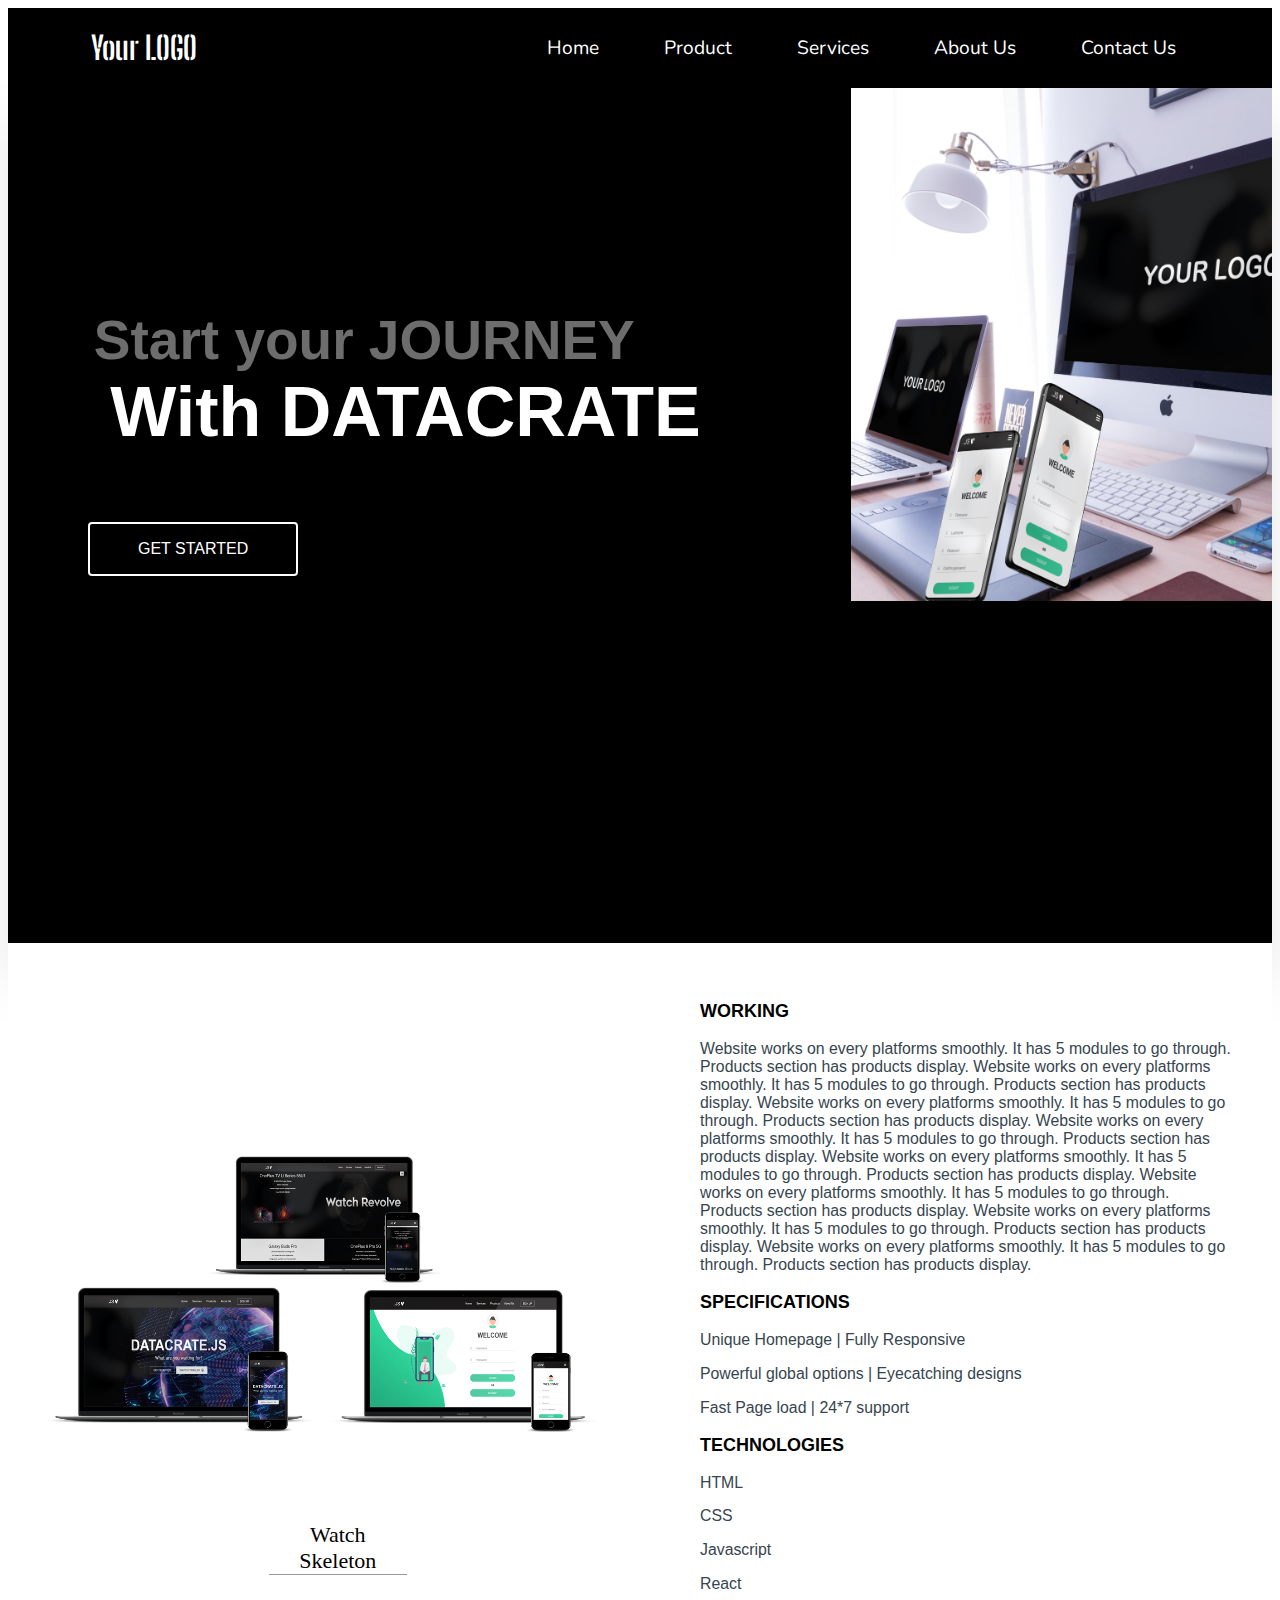
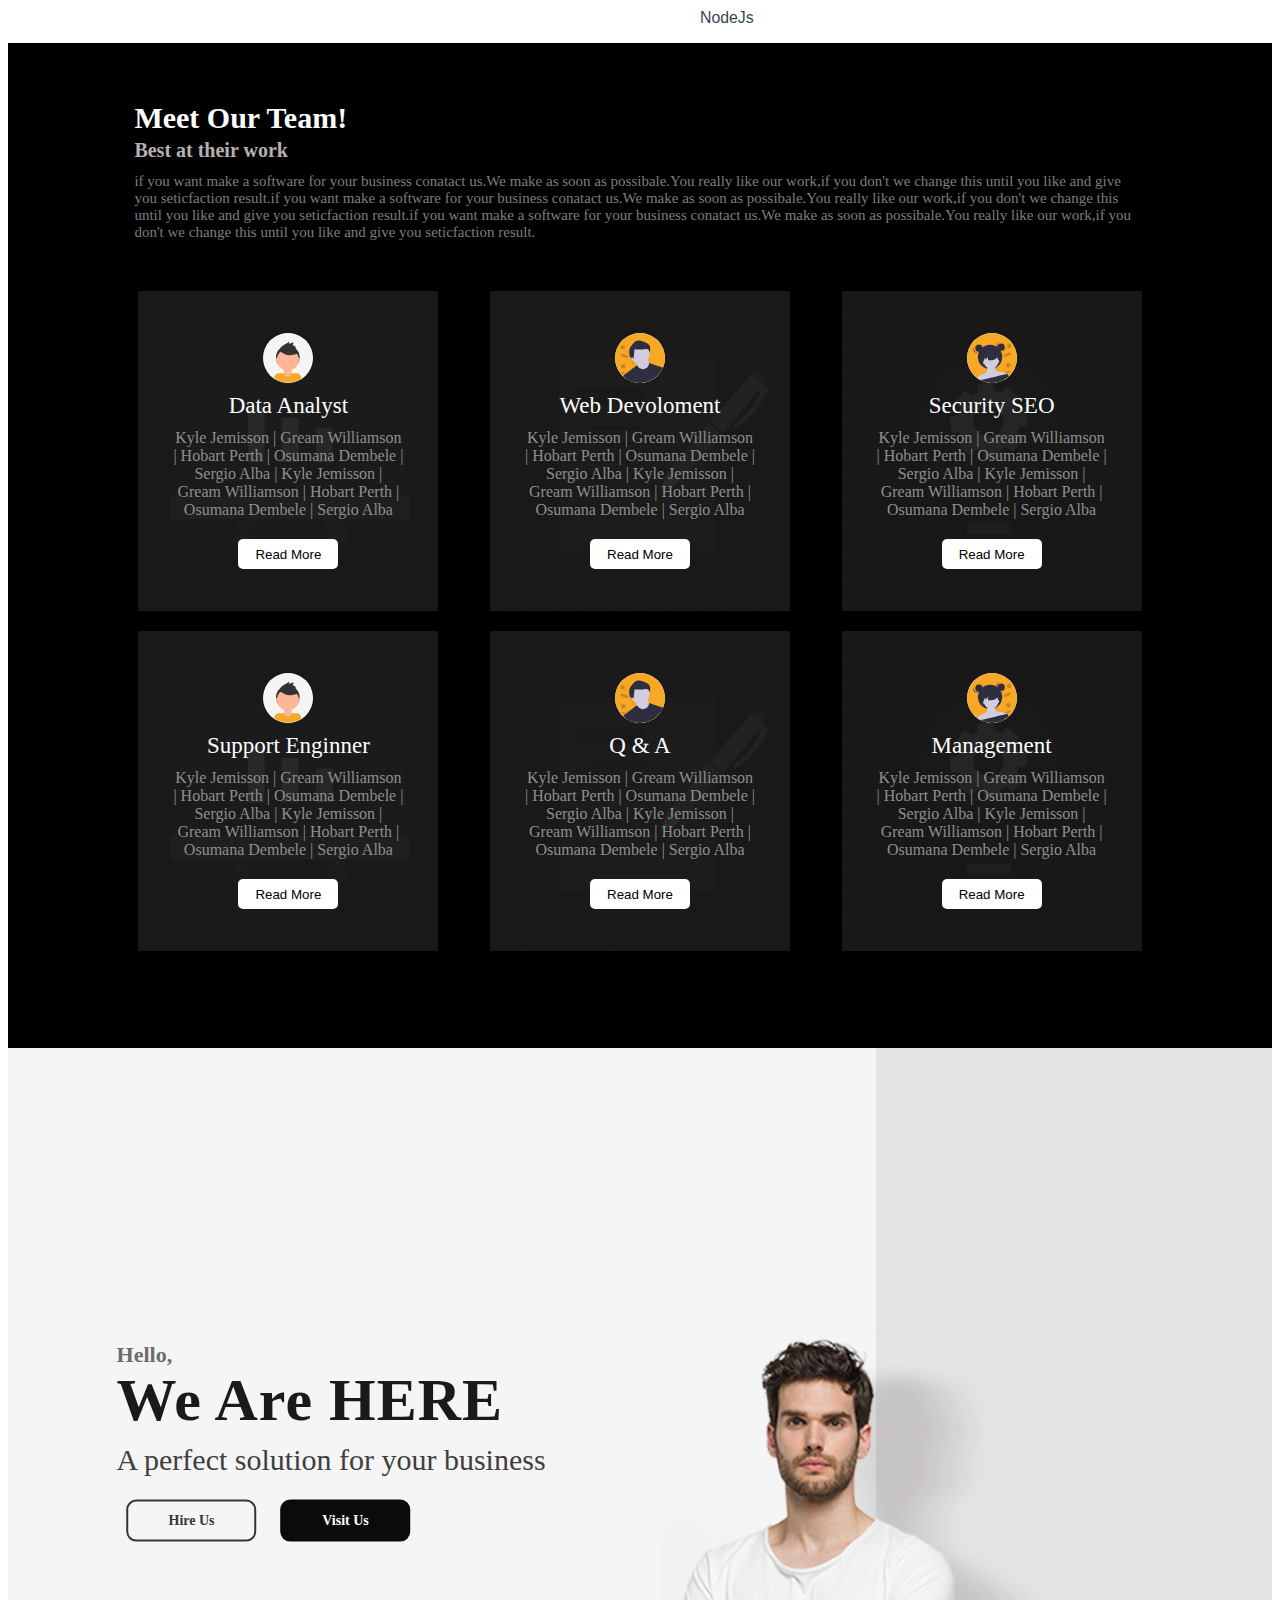
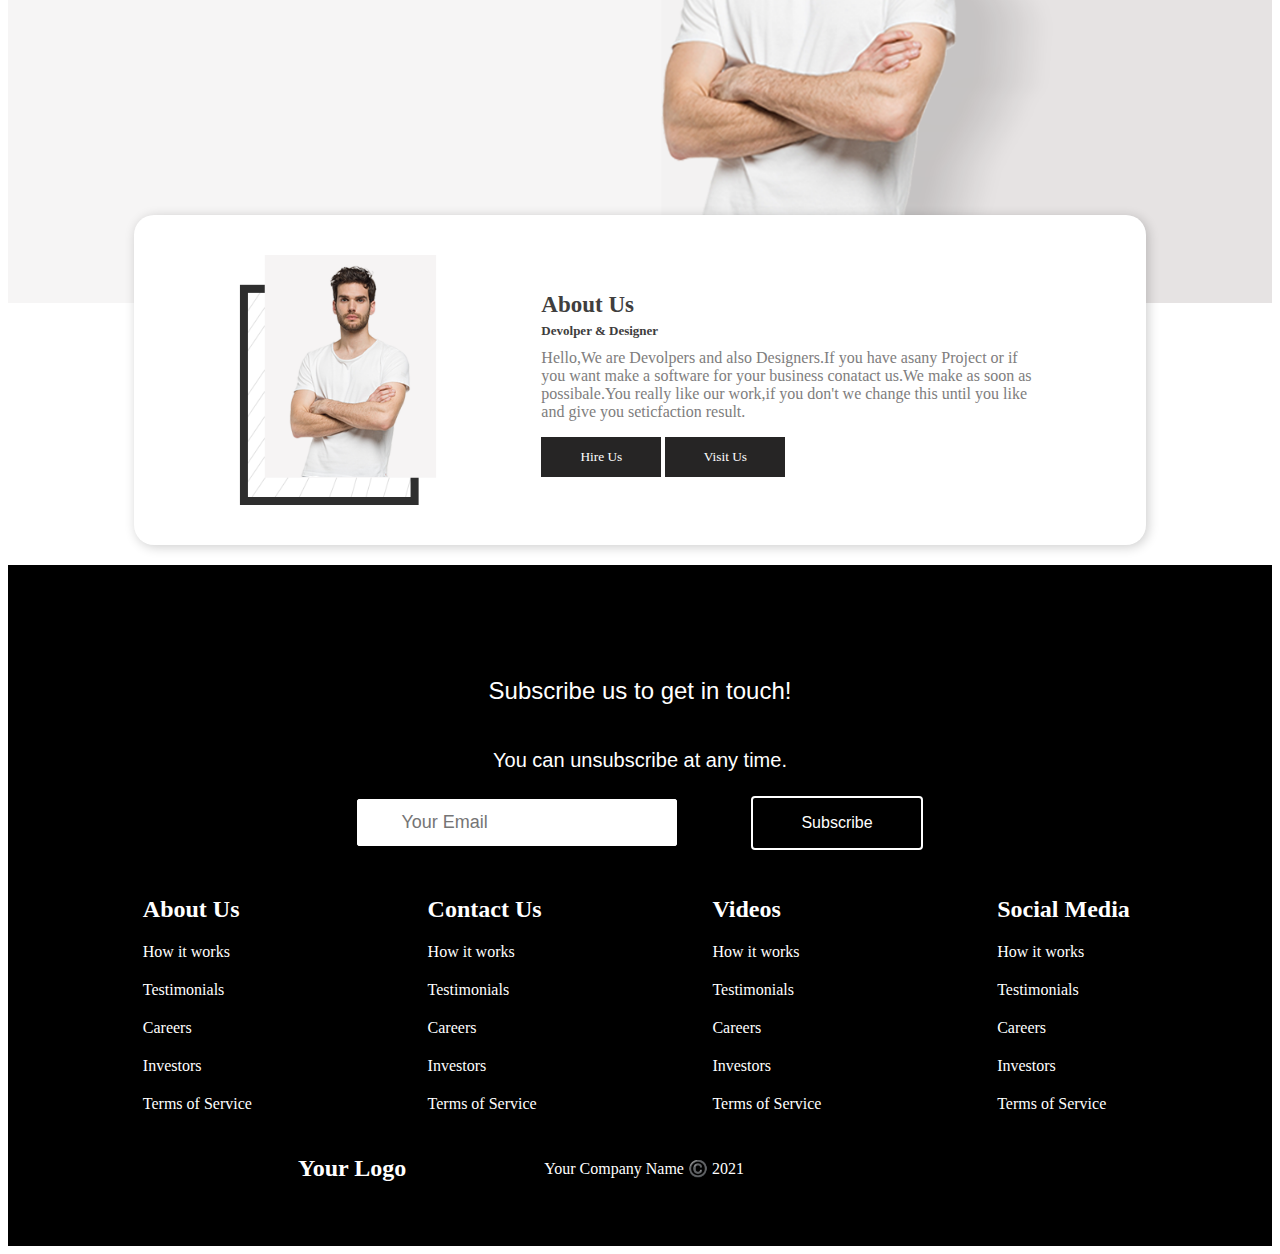
<file: index.html>
<!DOCTYPE html>
<html>

<head>
    <title>home</title>
    <link href="style.css" rel="stylesheet">
    <link rel="stylesheet" href="https://use.fontawesome.com/releases/v5.15.3/css/all.css"integrity="sha384-SZXxX4whJ79/gErwcOYf+zWLeJdY/qpuqC4cAa9rOGUstPomtqpuNWT9wdPEn2fk" crossorigin="anonymous">
    <link href="https://fonts.googleapis.com/css2?family=Nunito&display=swap" rel="stylesheet">
    <link rel="preconnect" href="https://fonts.googleapis.com">
    <link rel="preconnect" href="https://fonts.gstatic.com" crossorigin>
    <link href="https://fonts.googleapis.com/css2?family=Big+Shoulders+Stencil+Display&display=swap" rel="stylesheet">
    <link href="https://fonts.googleapis.com/css2?family=Big+Shoulders+Stencil+Display:wght@900&display=swap" rel="stylesheet">
</head>

<body>
    <!--navigation------------------------->
    <div class="nav-container">
        <nav class="navbar">
            <h1 id="navbar-logo">Your LOGO</h1>
            <ul class="nav-menu">
                <li><a href="#home" class="nav-links">Home</a></li>
                <li><a href="#product" class="nav-links">Product</a></li>
                <li><a href="#service" class="nav-links">Services</a></li>
                <li><a href="#about" class="nav-links">About Us</a></li>
                <li><a href="#footer" class="nav-links">Contact Us</a></li>
            </ul>
        </nav>
    </div>

    <!--home section-------------->

    <div class="homebox" id="home">
        <div class="homeitem">
            <p>Start your JOURNEY</p>
            <p>With DATACRATE</p>
            <button type="button" class="start_btn">GET STARTED</button>
        </div>
        <div class="boxitem">
            <div class="white">
                <img src="image/homeimg.jpg" alt="Your Logo" />
            </div>
        </div>
    </div>

    <!----products section--------->
    <div class="block" id="product">
        <div class="left_side">
            <img src="image/productsfinal.png" alt="products" class="pro" />

            <!---You can navigate to skeleton(structure) of given website by clicking the below button------->

            <div class="ske-link-box">
                <a href="skeleton.html" style="color: black;text-decoration: none;">Watch Skeleton</a>
            </div>
           
            <!--- you can make image like given here from "www.mockuper.net"------->

        </div>
        <div class="right_side">
            <p>WORKING</p>
            <p>Website works on every platforms smoothly. It has 5 modules to go through. Products section has products
                display. Website works on every platforms smoothly. It has 5 modules to go through. Products section has
                products display. Website works on every platforms smoothly. It has 5 modules to go through. Products
                section has products display. Website works on every platforms smoothly. It has 5 modules to go through.
                Products section has products display. Website works on every platforms smoothly. It has 5 modules to go
                through. Products section has products display. Website works on every platforms smoothly. It has 5
                modules to go through. Products section has products display. Website works on every platforms smoothly.
                It has 5 modules to go through. Products section has products display. Website works on every platforms
                smoothly. It has 5 modules to go through. Products section has products display. </p>
            <p>SPECIFICATIONS</p>
            <p>Unique Homepage | Fully Responsive</p>
            <p>Powerful global options | Eyecatching designs</p>
            <p>Fast Page load | 24*7 support</p>
            <p>TECHNOLOGIES</p>
            <p>HTML</p>
            <p>CSS</p>
            <p>Javascript</p>
            <p>React</p>
            <p>NodeJs</p>
        </div>
    </div>

    <!---service section--------->

    <div class="aboutservices" id="service">
        <div class="services-text ">
            <p>Meet Our Team!</p>
            <p>Best at their work</p>
            <p>if you want make a software for your business conatact us.We make as soon as possibale.You really like
                our work,if you don't we change this until you like and give you seticfaction result.if you want make a
                software for your business conatact us.We make as soon as possibale.You really like our work,if you
                don't we change this until you like and give you seticfaction result.if you want make a software for
                your business conatact us.We make as soon as possibale.You really like our work,if you don't we change
                this until you like and give you seticfaction result.</p>
        </div>
        <div class="box-container">

            <div class="box-1">
                <span><img src="image/yavatar.svg" /></span>
                <!--- you can get this kind of illustration images from "www.undraw.co"------>

                <p class="heading">Data Analyst</p>
                <p class="details">Kyle Jemisson | Gream Williamson | Hobart Perth | Osumana Dembele | Sergio Alba |
                    Kyle Jemisson | Gream Williamson | Hobart Perth | Osumana Dembele | Sergio Alba</p>
                <button>Read More</button>
            </div>

            <div class="box-2">
                <span><img src="image/maleavt.svg" /></span>
                <p class="heading">Web Devoloment</p>
                <p class="details">Kyle Jemisson | Gream Williamson | Hobart Perth | Osumana Dembele | Sergio Alba |
                    Kyle Jemisson | Gream Williamson | Hobart Perth | Osumana Dembele | Sergio Alba</p>
                <button>Read More</button>
            </div>

            <div class="box-3">
                <span><img src="image/feavt.svg" /></span>
                <p class="heading">Security SEO</p>
                <p class="details">Kyle Jemisson | Gream Williamson | Hobart Perth | Osumana Dembele | Sergio Alba |
                    Kyle Jemisson | Gream Williamson | Hobart Perth | Osumana Dembele | Sergio Alba</p>
                <button>Read More</button>
            </div>
        </div>

        <div class="box-container2">

            <div class="box-1">
                <span><img src="image/yavatar.svg" /></span>
                <p class="heading">Support Enginner</p>
                <p class="details">Kyle Jemisson | Gream Williamson | Hobart Perth | Osumana Dembele | Sergio Alba |
                    Kyle Jemisson | Gream Williamson | Hobart Perth | Osumana Dembele | Sergio Alba</p>
                <button>Read More</button>
            </div>

            <div class="box-2">
                <span><img src="image/maleavt.svg" /></span>
                <p class="heading">Q & A</p>
                <p class="details">Kyle Jemisson | Gream Williamson | Hobart Perth | Osumana Dembele | Sergio Alba |
                    Kyle Jemisson | Gream Williamson | Hobart Perth | Osumana Dembele | Sergio Alba</p>
                <button>Read More</button>
            </div>

            <div class="box-3">
                <span><img src="image/feavt.svg" /></span>
                <p class="heading">Management</p>
                <p class="details">Kyle Jemisson | Gream Williamson | Hobart Perth | Osumana Dembele | Sergio Alba |
                    Kyle Jemisson | Gream Williamson | Hobart Perth | Osumana Dembele | Sergio Alba</p>
                <button>Read More</button>
            </div>
        </div>
    </div>

    <!----about us section------------>

    <div class='aboutsec' id="about">
        <div class="text-container">
            <p>Hello,</p>
            <p>We Are HERE</p>
            <p>A perfect solution for your business</p>
            <button class="hire-btn">Hire Us</button>
            <button class="down-cv">Visit Us</button>
        </div>
        <img alt="model" class="model" src="image/model.png"></img>
    </div>
    <div class="about-container">

        <img src="image/about-img.png" />

        <div class="about-text">
            <p>About Us</p>
            <p>Devolper & Designer</p>
            <p>Hello,We are Devolpers and also Designers.If you have asany Project or if you want make a software for
                your business conatact us.We make as soon as possibale.You really like our work,if you don't we change
                this until you like and give you seticfaction result.</p>
            <button>Hire Us</button>
            <button>Visit Us</button>
        </div>
    </div>

    <!----- footer section-------->

    <div class='footer-container' id="footer">
        <section class='footer-subscription'>
            <p class='footer-subscription-heading'>
                Subscribe us to get in touch!
            </p>
            <p class='footer-subscription-text'>
                You can unsubscribe at any time.
            </p>
            <div class='input-areas'>
                <form>
                    <input class='footer-input' name='email' type='email' placeholder='Your Email' />
                    <button class="start_btn">Subscribe</button>
                </form>
            </div>
        </section>
        <div class='footer-links'>
            <div class="footer-links-items">
                <h2>About Us</h2>
                <a href="#">How it works</a>
                <a href="#">Testimonials</a>
                <a href="#">Careers</a>
                <a href="#">Investors</a>
                <a href="#">Terms of Service</a>
            </div>
            <div class="footer-links-items">
                <h2>Contact Us</h2>
                <a href="#">How it works</a>
                <a href="#">Testimonials</a>
                <a href="#">Careers</a>
                <a href="#">Investors</a>
                <a href="#">Terms of Service</a>
            </div>
            <div class="footer-links-items">
                <h2>Videos</h2>
                <a href="#">How it works</a>
                <a href="#">Testimonials</a>
                <a href="#">Careers</a>
                <a href="#">Investors</a>
                <a href="#">Terms of Service</a>
            </div>
            <div class="footer-links-items">
                <h2>Social Media</h2>
                <a href="#">How it works</a>
                <a href="#">Testimonials</a>
                <a href="#">Careers</a>
                <a href="#">Investors</a>
                <a href="#">Terms of Service</a>
            </div>
        </div>

        <div class="social">
            <div class="social-wrap">
                <div class="media-link">
                    <h2>Your Logo</h2>
                </div>
                <div class="media-link">
                    <p>Your Company Name ©️ 2021</p>
                </div>
                <div class="media-link">
                    <div class="media-icon">
                        <div class="media-icon-wrap">
                            <a href="#"><i class="fab fa-github"></i></a>
                        </div>
                        <div class="media-icon-wrap">
                            <a href="#"><i class="fab fa-twitter"></i></a>
                        </div>
                        <div class="media-icon-wrap">
                            <a href="#"><i class="fab fa-linkedin"></i></a>
                        </div>
                    </div>
                </div>
            </div>
        </div>
    </div>
</body>

</html>
</file>
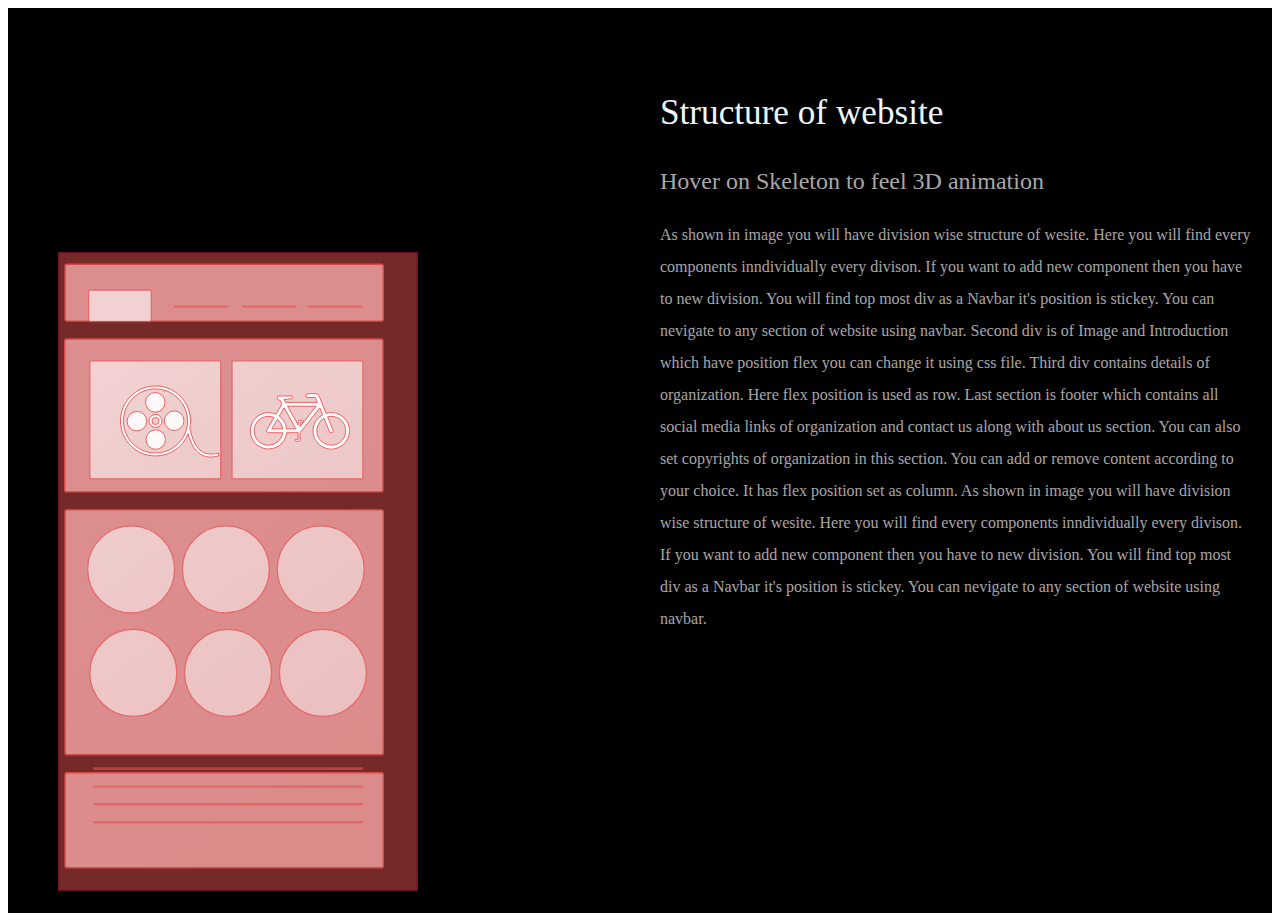
<file: skeleton.html>
<!DOCTYPE html>
<html>

<head>
    <title>Skeleton</title>
    <link rel="stylesheet" href="skeleton.css">
</head>

<body>

        <!---images for creating 3D animation of skeleton--------->

    <div class="skel-box">
        <div class="final__layers">
            <img src="image/mid.svg" alt="mid layer" class="mid">
            <img src="image/back.svg" alt="back layer" class="back">
            <img src="image/top.svg" alt="top layer" class="top">
            <img src="image/tippytop.svg" alt="tippy top layer" class="tippy">
            <img src="image/skimg.png" alt="skimg" class="skimg">
        </div>

            <!----Structure description------>
            
        <div class="final_text">
            <p>Structure of website</p>
            <p>Hover on Skeleton to feel 3D animation</p>
            <p>As shown in image you will have division wise structure of wesite. Here you will find every components
                inndividually every divison. If you want to add new component then you have to new division.
            You will find top most div as a Navbar it's position is stickey.
            You can nevigate to any section of website using navbar.
            Second div is of Image and Introduction which have position flex you can change it using css file.
            Third div contains details of organization. Here flex position is used as row.
            Last section is footer which contains all social media links of organization and contact us along with
                about us section. You can also set copyrights of organization in this section. You can add or remove
                content according to your choice. It has flex position set as column.
            As shown in image you will have division wise structure of wesite. Here you will find every components
                inndividually every divison. If you want to add new component then you have to new division.
            You will find top most div as a Navbar it's position is stickey.
            You can nevigate to any section of website using navbar.</p>  
        </div>
    </div>
</body>

</html>
</file>
<file: style.css>
*{
	scroll-behavior: smooth;
}

/*-------------navbar css --------------*/

.nav-container{
	width: 100%;
	background-color: #000000;
	box-sizing: border-box;
	font-family:'Nunito', sans-serif;
}
.navbar{
	display: grid;
	grid-template-columns: 0.2fr auto ;
	align-items: center;
	height: 80px;
	width: 90%;
	max-width: 1720px;
	margin: 0 auto;
}
#navbar-logo{
	color: #ffffff;
	justify-self: start;
	margin-left: 20px;
	cursor: pointer;
	font-family: 'Big Shoulders Stencil Display', cursive;
}
.nav-menu{
	display: grid;
	grid-template-columns: repeat(5,auto);
	list-style: none;
	text-align: center;
	width: 70%;
	justify-self: end;
}
.nav-links{
	color: #ffffff;
	font-size: 1.2rem;
	text-decoration: none;
}
.nav-links:hover{
	color: #ffd800;
	transition: all 0.2s ease-out;
}




/*-------------home section css --------------*/

.homebox{
    position: relative;
    width: 100%;
    height: 95vh;
    background: #000;
    display: grid;
    grid-template-columns: 2fr 1fr;
    box-shadow: 0 35px 55px rgba(0,0,0,0.1);
}

.homebox .homeitem{
    position: relative;
    background: #000;
    padding-left: 20px;
}

.homeitem p:nth-child(1){
    font-family: 'Gill Sans', 'Gill Sans MT', Calibri, 'Trebuchet MS', sans-serif;
    font-weight: bold;
    color: #6d6d6d;
    padding-left: 8%;
    padding-top: 20%;
    font-size: 55px;
    margin-bottom: 0px;
    
}

.homeitem p:nth-child(2){
    font-family: 'Gill Sans', 'Gill Sans MT', Calibri, 'Trebuchet MS', sans-serif;
    font-weight:900;
    color: #fff;
    padding-left: 10%;
    font-size: 70px;
    margin-top: 0px;
}

.start_btn{
    padding: 1rem 3rem;
    font-size: 1rem;
    border: 2px solid #fff;
    border-radius: 4px;
    outline: none;
    cursor: pointer;
    background: transparent;
    color: #fff;
    margin-left: 60px;
}

.homebox .boxitem{
    position: relative;
    background: #000;
    display: flex;
    flex-flow: row-reverse wrap;
}

.homebox .boxitem .white{
    width: 100%;
    height: 60%;
    background: #000000;
}

.homebox .boxitem .white img{
    position: absolute;
    top: 0;
    left: 0;
    width: 100%;
    height: 60%;
    object-fit: cover;
	transition: all 0.2s linear;
}
.homebox .boxitem .white img:hover{
	transform: scale(0.9);
}

/*-------------products section css --------------*/

.block
{
    position: relative;
    width: 100%;
    height: 700px;
    margin-top: 0px;
    background: #fff;
    display: grid;
    grid-template-columns: 2fr 2fr;
    overflow: hidden;
    
}
.block .left_side{
    position: relative;
    padding: 40px;
}

/* CSS for creating animation in "Watch Skeleton" button */

.block .left_side .ske-link-box{
	text-align: center;
	font-size: 22px;
	border-bottom: 1px solid rgba(0,0,0,0.4);
	width: 25%;
	margin: 10% 0% 0% 40%;
	animation: blink 1s infinite;
}
@keyframes blink{
	0%{
		border-bottom: 0px rgba(0,0,0,1);
		/* box-shadow: 0 0 0 0px rgba(0,0,0,0.5); */
	}
	100%{
		border-bottom: 3px solid rgba(0,0,0,0);
		/* box-shadow: 0 0 0 20px rgba(0,0,0,0); */
	}
}

.block .right_side{
    position: relative;
    padding: 40px;
    padding-left: 60px;
}

.pro{
    height: 50%;
    width: 100%;
    padding-top: 150px; 
    
}

.block .right_side p:nth-child(1),
.block .right_side p:nth-child(3),
.block .right_side p:nth-child(7)
{
    font-family: Verdana, Geneva, Tahoma, sans-serif;
    font-weight: 600;
    font-size: 18px;
    color: #000000;
     
}

.block .right_side p:nth-child(2),
.block .right_side p:nth-child(4),
.block .right_side p:nth-child(5),
.block .right_side p:nth-child(6),
.block .right_side p:nth-child(8),
.block .right_side p:nth-child(9),
.block .right_side p:nth-child(10),
.block .right_side p:nth-child(11),
.block .right_side p:nth-child(12){
    color: #36454F;
    font-family: 'Gill Sans', 'Gill Sans MT', Calibri, 'Trebuchet MS', sans-serif;
    font-size: 0.99em;
}

/*-------------service section css --------------*/

.aboutservices{
	height:980px;
	background-color:#000000;
	padding: 2% 10% 0px 10%;
}
.services-text p:nth-child(1){
	font-family: calibri;
	font-weight:bold;
	color:#ffffff;
	font-size:30px;
	line-height:0px;
}
.services-text p:nth-child(2){
	font-family:calibri;
	font-weight: bold;
	color:#b6b1b1;
	font-size: 20px;
	line-height: 5px;
}
.services-text p:nth-child(3)
{
    font-family:calibri;
    color:#7e7d7d;
    font-size: 15px;
}
.services-text{
	width: 100%;
	margin:50px 0px;
}
.box-container{
	display:flex;
	justify-content:space-between;
}

.box-container2{
    margin-top: 20px;
	display:flex;
	justify-content:space-between;
}
.box-1,.box-2,.box-3{
	width: 300px;
	height:320px;
	background-repeat: no-repeat;
	background-size: cover;
	box-shadow:2px 2px 18px rgba(0,0,0,0.3);
	align-items: center;
	justify-content: center;
	display: flex;
	flex-direction: column;
	margin: 0px 4px;
	
	
}
 
.box-1{
	background-image:url("image/services-1.png");
}
.box-2{
	background-image:url("image/services-2.png");
}
.box-3{
	background-image: url("image/servies-3.png");
}
.box-1 span img,
.box-2 span img,
.box-3 span img{
	width:50px;
	height:50px;
	border-radius:50%;
	background-color:#ffffff;
	display: flex;
	justify-content: center;
	align-items:center;
}
.box-1 p:nth-child(2),
.box-2 p:nth-child(2),
.box-3 p:nth-child(2){
	color:#FFFFFF;
	font-family: calibri;
	font-size: 23px;
	line-height:0px;
}
.box-1 p:nth-child(3),
.box-2 p:nth-child(3),
.box-3 p:nth-child(3){
	font-family: calibri;
	color:#8F8F8F;
	text-align:center;
	width: 230px;
	margin:0px 0px 20px 0px;
}
.box-1 button,
.box-2 button,
.box-3 button{
	width:100px;
	height:30px;
	background-color:#FFFFFF;
	border:none;
	outline: none;
	border-radius:5px;
}
 
/*-------------about us section css --------------*/

.aboutsec{
	width:100%;
	height:95vh;
	background-image:url("image/bg.png");
	background-size:cover;
	background-repeat:no-repeat;
	position: relative;
}

.model{
	height:530px;
	position:absolute;
	bottom:40px;
	left:75%;
	transform: translateX(-75%);
}
.text-container p:nth-child(1){
	font-family: calibri;
	font-weight:bold;
	color:#6d6d6d;
	font-size:22px;
}
.text-container p:nth-child(2){
	font-family:calibri;
	font-weight:bold;
	letter-spacing:1px;
	color:#1a1a1a;
	font-size:60px;
	
}
.text-container p:nth-child(3){
	font-family: myriad pro regular;
	color: #403e3e;
	font-size:30px;
	line-height:30px;
}
 
.text-container p{
	margin:45px 0px 25px;
	line-height:0px;
}
.text-container button{
	width:130px;
	height:42px;
	border-radius:10px;
	font-family:calibri;
	font-weight:bold;
	font-size: 14px;
	outline:none;
	margin:0px 10px;
	
}
.text-container{
	position: absolute;
	left:13%;
	top:42%;
	transform:translate(-13%,-42%);
}
.hire-btn{
	border:2px solid #373636;
	color:#373636;
	background-color:transparent;
	
}
.down-cv{
	background-color:#0B0B0B;
	color:#fff;	
	border:none;
}
button:active{
	transform:scale(1.1);
}

.about-container{
	width:80%;
	height:330px;
	background:#ffffff;
	border-radius:20px;
	box-shadow:2px 2px 12px rgba(0,0,0,0.2);
	display: flex;
	margin: -7%  auto 20px auto;
	position: relative;
	justify-content:space-evenly;
	align-items: center;
}
.about-container img{
	height:250px;
}
.about-text{
	width:500px;
} 
.about-text p:nth-child(1){
	color:#403e3e;
	font-family: myriad pro;
	font-weight:bold;
	font-size:23px;
	line-height:0px;
}
.about-text p:nth-child(2){
	color:#3e3d3d;
	font-size:13px;
	font-family: myriad pro;
	font-weight:bold;
	line-height:5px;
}
.about-text p:nth-child(3),.about-text p:nth-child(4){
	color:#7e7d7d;
	font-family:calibri;
	font-size:16px;
}
.about-text button{
	width:120px;
	height: 40px;
	color:#ffffff;
	outline:none;
	border:none;
	font-family: calibri;
	background-color:#262525;
}

/*-------------footer section css --------------*/

.footer-container {
    background-color: #000000;
    padding: 4rem 0 2rem 0;
    display: flex;
    flex-direction: column;
    justify-content: center;
    align-items: center;
  }
  
  .footer-subscription {
    display: flex;
    flex-direction: column;
    justify-content: center;
    align-items: center;
    text-align: center;
    margin-bottom: 0px;
    padding: 24px;
    color: #fff;
  }
  
  .footer-subscription > p {
    font-family: 'Trebuchet MS', 'Lucida Sans Unicode', 'Lucida Grande',
      'Lucida Sans', Arial, sans-serif;
  }
  
  .footer-subscription-heading {
    margin-bottom: 24px;
    font-size: 24px;
  }
  
  .footer-subscription-text {
    margin-bottom: 24px;
    font-size: 20px;
  }
  
  .footer-input {
    padding: 12px 43px;
    border-radius: 2px;
    margin-right: 10px;
    outline: none;
    border: none;
    font-size: 18px;
    margin-bottom: 16px;
    border: 1px solid #fff;
  }

.footer-links{
    display: flex;
    width: 100%;
    justify-content:space-evenly;
}
.footer-links-items{
    display: flex;
    flex-direction: column;
    align-items: flex-start;
    text-align: left;
    width: 160px;
    box-sizing: border-box;
}

.footer-links-items a,h2{
    text-decoration: none;
    color: white;
    margin: 10px;
}
  
.footer-links-items a:hover{
    color: #ffd800;
} 

.social{
    width: 100%;
    max-width: 1000px;
}

.social-wrap{
    display: flex;
    justify-content: space-evenly;
    align-items: center;
    box-sizing: border-box;
    margin: 20px;
}

.media-link h2,p{
    color: #ffffff;
}

.media-link .media-icon{
    display: flex;
    align-items:center;
    justify-content: space-evenly;
}


.media-icon-wrap i{
    color: #ffffff;
    margin: 20px;
    font-size: 24px;
}


/*-------------responsive css --------------*/

@media screen and (max-width: 1000px)
{

	.nav-container{
		position: relative;
	}
	
	#navbar-logo{
		margin-left: 20px;
	}
	
	.navbar{
		width: 90%;
		padding-left: 80px;
	}
	.nav-menu{
		display: none;
	}
	

	.homebox{
		grid-template-columns: repeat(1,1fr);
		height: 600px;
	}
	.boxitem img{
		display: none;
	}

	.block{
		grid-template-columns: repeat(1,1fr);
		height: 1200px;
	}
	.block .left_side{
		height: 570px;
	}
	.block .left_side .pro{
		width: 70%;
		height: 80%;
		padding-top: 50px;
		padding-left: 110px;
	}

	.aboutservices{
		padding: 2% 5% 0% 5%;
		height: auto;
	}
	.box-container{
		justify-content: center;
		flex-wrap: wrap;
	}
	.box-container2{
		justify-content: center;
		flex-wrap: wrap;
	}
	.box-1,.box-2,.box-3{
		flex-grow: 1;
		margin: 10px;
	}
	.services-text p:nth-child(1){
		font-weight: 400;
		font-size: 30px;
		padding-bottom: 25px;
	}
	.services-text p:nth-child(2){
		padding-bottom: 20px;
	}
	.box-1 p:nth-child(2),
	.box-2 p:nth-child(2),
	.box-3 p:nth-child(2){
		text-align: center;
	}

	
	.aboutsec{
		background-image: none;
		background-color: #f7f7f7;
		height: 600px;
	}
	.aboutsec .model{
		display: none;
	}
	.text-container{
		top: 46%;
	}
	.text-container button{
		margin: 5px;
	}
	.about-container{
		top: 0px;
		flex-direction: column;
		width: 90%;
		height: auto;
		padding: 30px 0px;
		align-items: center;
	}
	.about-container img{
		height: 200px;
	}
	.about-text{
		width: 90%;
		text-align: center;
	}
	.about-text p:nth-child(1){
		font-size: 20px;
		padding-top: 10px;
	}
	.about-text p:nth-child(2){
		font-size: 20px;
		font-weight: lighter;
		padding-top: 15px;
	}


	.footer-links-items{
		justify-content: center;
		flex-wrap: wrap;
	}
	.footer-links-items{
		margin: 10px;
	}
	.media-link{
		text-align: center;
	}	
	
}
</file>
<file: skeleton.css>
/* CSS for skeleton */

.skel-box{
    width: 100%;
    height: 95vh;
    padding-top: 50px;
    overflow: hidden;
    background: #000000;
    display: grid;
    grid-template-columns: 2fr 2fr;
    position: relative;
}
.final_text{
    position: relative;
    padding: 0px 20px;
    color: aliceblue;
}
.final_text p:nth-child(1){
  font-size: 2.2rem;
  font-weight: 500;
}
.final_text p:nth-child(2){
  font-size: 1.5rem;
  color:#aaa6a6;
  font-weight:lighter;
}
.final_text p:nth-child(3){
  line-height: 2.0rem;
  font-weight: lighter;
  color:#aaa6a6;
}


/* CSS for animated image */

.final__layers {
    top:10%;
    position: relative;
    height: 95vh;
    width: 360px;
  }
  .final__layers .skimg{
    display: none;
  }
  
  .final__layers img {
    position: absolute;
    left: 14%;
    max-width: 100%;
    height: 100%;
    transition: all ease 1600ms;
    transform-style: preserve-3d;
  }
  
  .final__layers:hover img {
    
    transform: perspective(1200px) rotateX(50deg) rotateY(20deg) rotateZ(-25deg) translateX(35px) translateY(0px) translateZ(150px);
  }
  
  .final__layers img.mid {
    padding-left: 10%;
    padding-top: 1%;
    height: 98%;
    width: 320px;
    left: 20px;
  }
  
  .final__layers img.top {
    padding-left: 8%;
    width: 280px;
    top: -15px;
  }
  
  .final__layers img.tippy {
    padding-left: 20%;
    width: 230px;
    top: -150px;
    left: 40px;
  }
  
  .final__layers:hover img.mid {
    transform: perspective(1200px) rotateX(50deg) rotateY(20deg) rotateZ(-25deg) translateX(35px) translateY(0px) translateZ(210px);
  }
  
  .final__layers:hover img.top {
    transform: perspective(1200px) rotateX(50deg) rotateY(20deg) rotateZ(-25deg) translateX(35px) translateY(0px) translateZ(250px);
  }
  
  .final__layers:hover img.tippy {
    transform: perspective(1200px) rotateX(60deg) rotateY(20deg) rotateZ(-25deg) translateX(-5px) translateY(20px) translateZ(210px);
  }

  /* Responsive CSS */

  @media screen and (max-width: 1000px){
      .skel-box{
          grid-template-columns: repeat(1,1fr);
          height: 1670px;
      }
      .final__layers{
          top: 5%;
          justify-self: center;
          width: 100%;
          height: 50%;
      }
      .final__layers .mid,.back,.top,.tippy{
        display: none;
      }
      .final__layers .skimg{
        display: block;
        height: 550px;
        width: 500px;
      }
      
      .final_text p:nth-child(3){
        line-height: 2.5rem;
      }
      .final_text p:nth-child(2){
        display: none;
      }
      
  }
</file>
